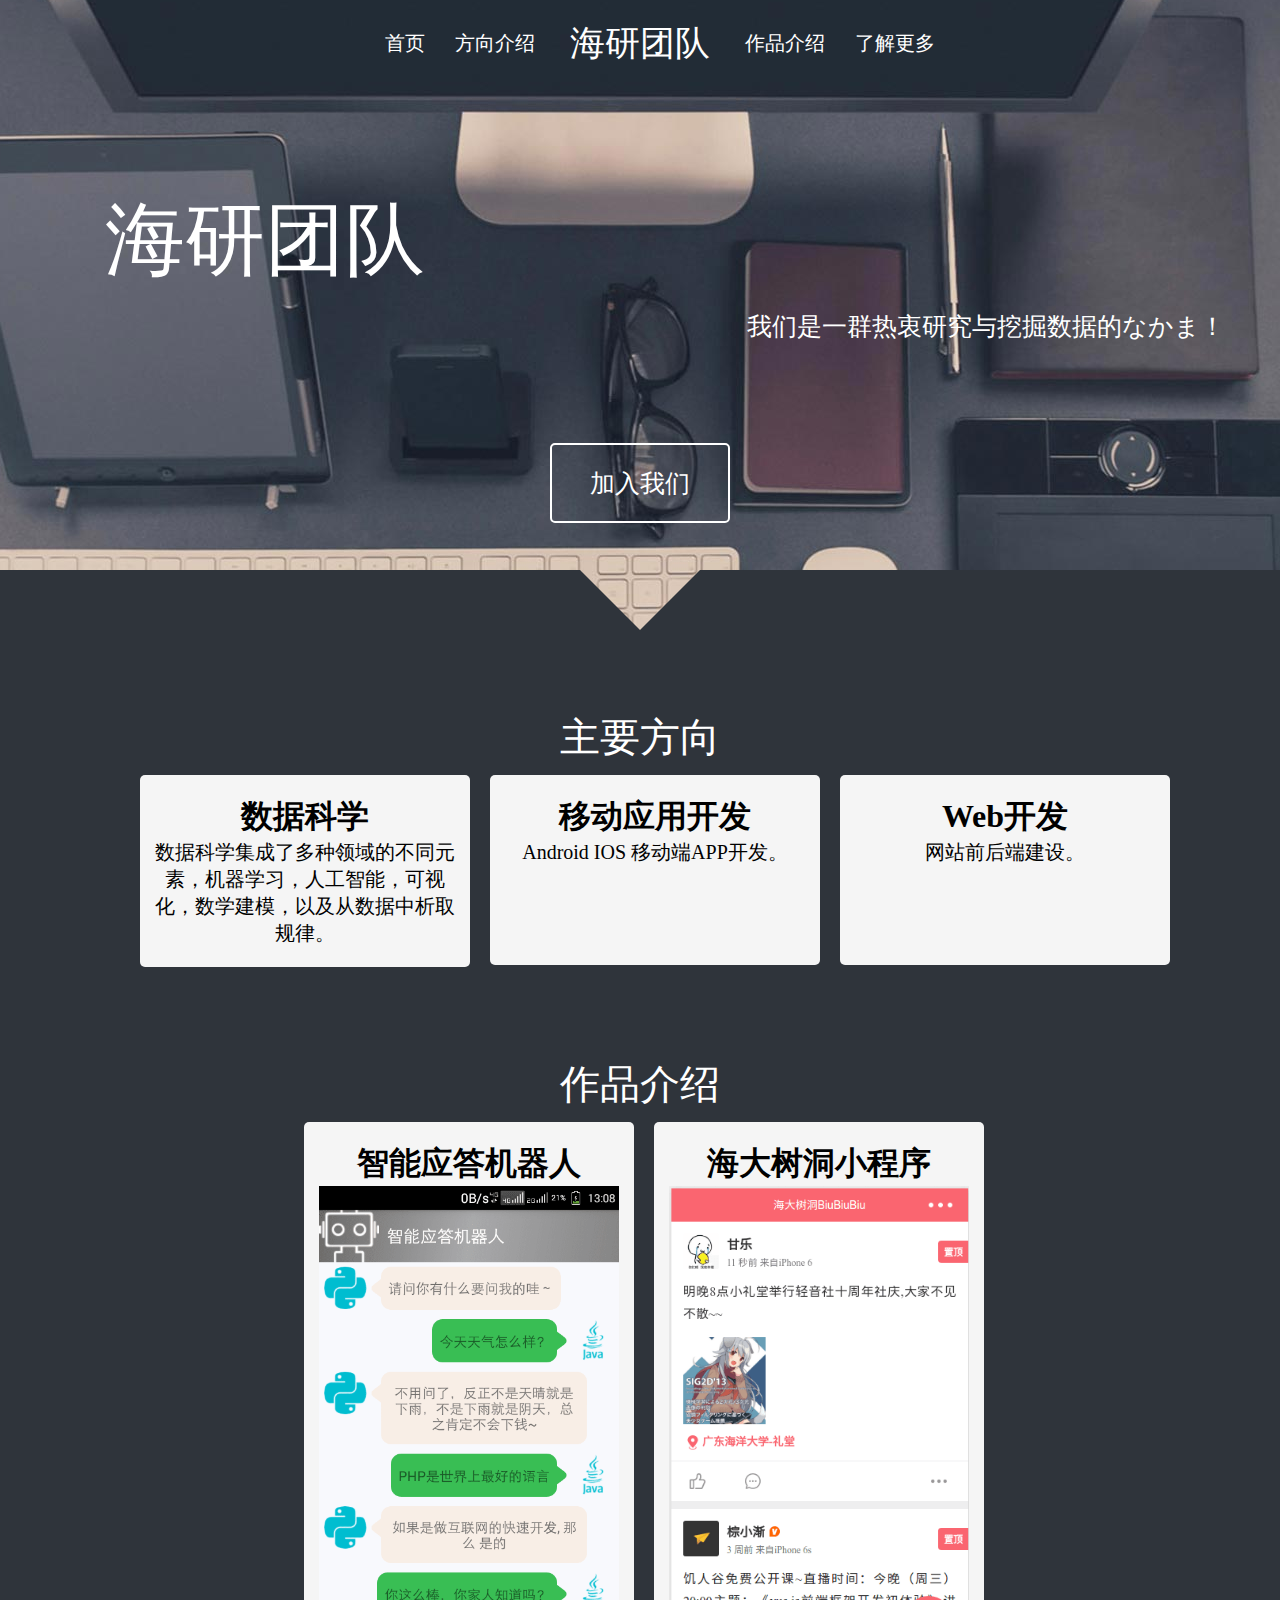
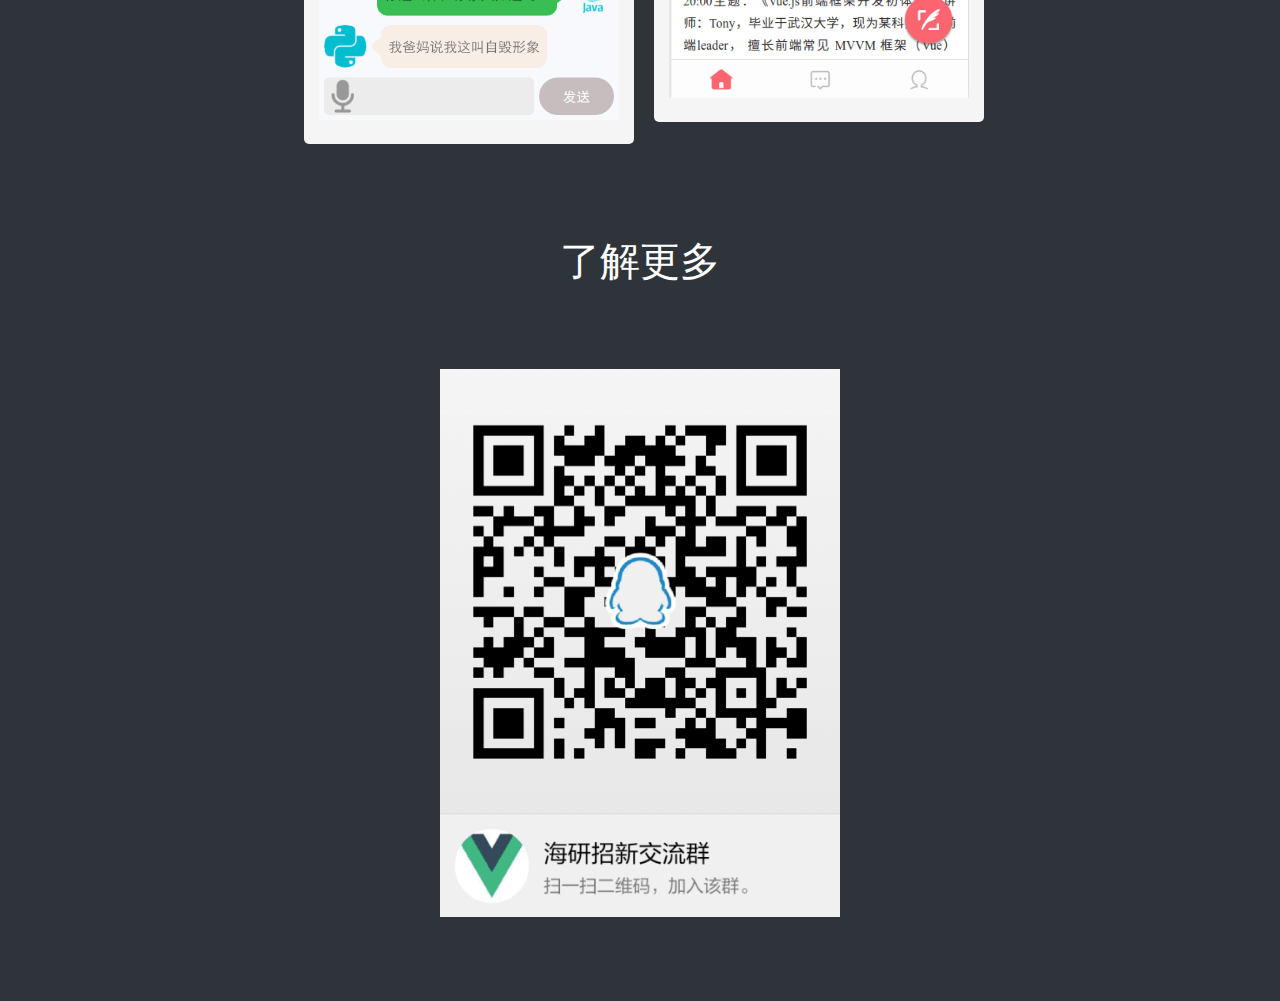
<file: new/index.html>
<!DOCTYPE html>
<html lang="en">

<head>
  <meta charset="UTF-8">
  <meta name="viewport" content="width=device-width, initial-scale=1.0">
  <meta http-equiv="X-UA-Compatible" content="ie=edge">
  <link type="text/css" rel="styleSheet" href="./style.css" />
  <link type="text/css" rel="styleSheet" href="./row.css" />
  <link type="text/css" rel="styleSheet" href="./mobile.css" />
  <title>海研</title>
</head>

<body>
  <div class="background">
    <nav class="navbar container">

      <input id="mobileBtn" type="checkbox">

      <div class="shade"></div>

      <label for="mobileBtn" class="icon-label" onclick="overflowHidden()">
        <div style="margin:10px 8px">
          <span class="icon-bar"></span>
          <span class="icon-bar"></span>
          <span class="icon-bar"></span>
        </div>
        <span class="icon-cancel"></span>
      </label>

      <div class="mobileNav fadeOutUp" id="mobileNav">
        <ul>
          <a href="#">
            <li onclick="mobileNavClick()">首页</li>
          </a>
          <a href="#area">
            <li onclick="mobileNavClick()">方向介绍</li>
          </a>
          <a href="#project">
            <li onclick="mobileNavClick()">作品介绍</li>
          </a>
          <a href="#join">
            <li onclick="mobileNavClick()">了解更多</li>
          </a>
        </ul>
      </div>

      <div class="nav-left">
        <a href="#area">
          <span>方向介绍</span>
        </a>
        <a href="#">
          <span>首页</span>
        </a>
      </div>

      <span class="title">海研团队</span>

      <div class="nav-right">
        <a href="#project">
          <span>作品介绍</span>
        </a>
        <a href="#join">
          <span>了解更多</span>
        </a>
      </div>
    </nav>
    <div class="container text-center">
      <div class="float-container">
        <div class="title">海研团队</div>
      </div>
      <div class="float-container">
        <p class="description">我们是一群热衷研究与挖掘数据的なかま！</p>
      </div>
      <a href="#join">
        <button class="join-us fadeInUp">
          加入我们
        </button>
      </a>
    </div>
  </div>

  <div class="research-area" id="area">
    <div class="triangle-bottom-left"></div>
    <div class="triangle-bottom-right"></div>

    <div class="black-bg">
      <div class="container text-center">

        <p class="research-area-title">主要方向</p>
        <div class="row">
          <div class="col-md-offset-1 col-md-3 plane fadeInUp" style="min-height:150px">
            <h1>数据科学</h1>
            <p>数据科学集成了多种领域的不同元素，机器学习，人工智能，可视化，数学建模，以及从数据中析取规律。</p>
          </div>
          <div class="col-md-3 plane fadeInUp" style="min-height:150px">
            <h1>移动应用开发</h1>
            <p>Android IOS 移动端APP开发。</p>
          </div>
          <div class="col-md-3 plane fadeInUp" style="min-height:150px">
            <h1>Web开发</h1>
            <p>网站前后端建设。</p>
          </div>

        </div>
      </div>
    </div>

  </div>

  <div class="black-bg" id="project">

    <div class="container text-center">

      <p class="research-area-title">作品介绍</p>

      <div class="row">
        <div class="col-md-offset-2-5 col-md-3 plane fadeInUp">
          <h1>智能应答机器人</h1>
          <img src="./image/robot.webp" />
        </div>
        <div class="col-md-3 plane fadeInUp">
          <h1>海大树洞小程序</h1>
          <img src="./image/treeHole.webp" />
        </div>
      </div>

    </div>

    <div class="black-bg" id="join">

      <div class="container text-center">
        <p class="research-area-title">了解更多</p>
        <img src="./image/qq.webp" class="qq-img fadeInUp">
      </div>
    </div>

</body>
<script>
  function mobileNavClick() {
    document.getElementById("mobileBtn").checked = false;
    document.getElementsByTagName("body")[0].style.overflowY = "scroll";
  }

  function overflowHidden() {
    let body = document.getElementsByTagName("body")[0];
    if (body.style.overflowY === "hidden") {
      body.style.overflowY = "scroll";
    } else {
      body.style.overflowY = "hidden";
    }
  }
</script>
<script>
  if(navigator.serviceWorker != null){
    navigator.serviceWorker.register('sw.js').then((registration) => {
      console.log(`registration events at scope: ${registration.scope}`)
    })
  }
</script>

</html>
</file>
<file: new/style.css>
*{
  margin: 0px;
  color: white;
}

img{
  width: 100%;
  height: auto;
}

.background{
  background-image: url(./image/bg.jpg);
  background-position:center;
  background-repeat:no-repeat;
  height: 680px;
  color: white;
}

.navbar{
  padding-top: 20px;
  overflow: hidden;
}

.nav-left{
  width: 41%;
  float: left;
  padding-top: 10px;
}

.nav-left span{
  list-style-type:none;
  float: right;
  margin-left: 30px;
  color: white;
  font-size: 20px;
  cursor:pointer;
}

.navbar .title{
  color: white;
  font-size: 35px;
  width: 18%;
  /* float: left; */
  margin: 0 auto;
  text-align:center;
}

.nav-right{
  width: 41%;
  float: right;
  padding-top: 10px;
}

.nav-right span{
  list-style-type:none;
  float: left;
  margin-right: 30px;
  color: white;
  font-size: 20px;
  cursor:pointer;
}

@media (max-width: 1024px) {
  .navbar .title{
    width: 140px;
    position: absolute;
    top: 15px;
    left: 50%;
    margin-left: -70px;
    /* right: auto; */
  }

  .nav-left{
    width: 45%;
    float: left;
    padding-top: 60px;
  }

  .nav-right{
    width: 50%;
    float: right;
    padding-top: 60px;
  }
}

@media (max-width: 500px) {
  .nav-left{
    display: none;
  }

  .nav-right{
    display: none;
  }
}

.text-center{
  margin: 0 auto;
  text-align:center;
}

.float-container{
  overflow: hidden;
}

.title{
  color: white;
  font-size: 80px;
  float: left;
  margin-top: 120px;
  margin-left: 50px;
}

@media (max-width: 500px) {
  .title{
    float: none;
    font-size: 50px;
    margin: 150px 0 0 0;
  }
}

.description{
  float: right;
  font-size: 25px;
  margin-top: 15px;
}

.join-us{
  margin-top: 100px;
  background: transparent; /*完全透明*/
  width: 180px;
  height: 80px;
  border-style:solid;
  border-width:2px;
  border-color:white;
  border-radius: 5px;
  font-size: 25px;
  color: white;
  outline:none;
  cursor:pointer;
}

.join-us:hover{
  background: rgba(255, 255, 255, 0.3);
}

.triangle-bottom-left {
  width: 50%;
  height: 50px;
  float: left;
  box-sizing: border-box;
  border-bottom: 60px solid #2f343b;
  border-right: 60px solid transparent;
}

.triangle-bottom-right {
  width: 50%;
  height: 50px;
  float: right;
  box-sizing: border-box;
  border-bottom: 60px solid #2f343b;
  border-left: 60px solid transparent;
}

.research-area{
  margin-top: -110px;
  overflow: hidden;
}

.research-area-title{
  font-size: 40px;
  margin-top: 80px;
}

.black-bg{
  background: #2f343b;
  overflow: hidden;
  width:100%;
}

.plane{
  background-color: whitesmoke;
  padding: 20px;
  color: black;
  margin: 10px;
  border-radius: 5px;
  min-height: 180px;
}

.plane h1{
  color: black;
}

.plane p{
  color:black;
  font-size: 20px;
}

.qq-img{
  width:400px;
  margin-top:80px;
  margin-bottom:80px;
}

@media (max-width: 768px) {
  .qq-img{
    width:100%;
    margin-left:auto;
    margin-right:auto;
  }
}

@keyframes fadeInUp {
  from {
    opacity: 0;
    transform: translate3d(0, 100%, 0);
  }

  to {
    opacity: 1;
    transform: none;
  }
}

.fadeInUp {
  animation-name: fadeInUp;
  animation-duration: 1.5s;
}
</file>
<file: new/row.css>
.container {
  padding-right: 15px;
  padding-left: 15px;
  margin-right: auto;
  margin-left: auto;
}
@media (min-width: 768px) {
  .container {
    width: 750px;
  }
}
@media (min-width: 992px) {
  .container {
    width: 970px;
  }
}
@media (min-width: 1200px) {
  .container {
    width: 1170px;
  }
}
.container-fluid {
  padding-right: 15px;
  padding-left: 15px;
  margin-right: auto;
  margin-left: auto;
}
.row {
  margin-right: -15px;
  margin-left: -15px;
}
.row-no-gutters {
  margin-right: 0;
  margin-left: 0;
}
.row-no-gutters [class*="col-"] {
  padding-right: 0;
  padding-left: 0;
}
.col-xs-1, .col-sm-1, .col-md-1, .col-lg-1, .col-xs-2, .col-sm-2, .col-md-2, .col-lg-2, .col-xs-3, .col-sm-3, .col-md-3, .col-lg-3, .col-xs-4, .col-sm-4, .col-md-4, .col-lg-4, .col-xs-5, .col-sm-5, .col-md-5, .col-lg-5, .col-xs-6, .col-sm-6, .col-md-6, .col-lg-6, .col-xs-7, .col-sm-7, .col-md-7, .col-lg-7, .col-xs-8, .col-sm-8, .col-md-8, .col-lg-8, .col-xs-9, .col-sm-9, .col-md-9, .col-lg-9, .col-xs-10, .col-sm-10, .col-md-10, .col-lg-10, .col-xs-11, .col-sm-11, .col-md-11, .col-lg-11, .col-xs-12, .col-sm-12, .col-md-12, .col-lg-12 {
  position: relative;
  min-height: 1px;
  padding-right: 15px;
  padding-left: 15px;
}
.col-xs-1, .col-xs-2, .col-xs-3, .col-xs-4, .col-xs-5, .col-xs-6, .col-xs-7, .col-xs-8, .col-xs-9, .col-xs-10, .col-xs-11, .col-xs-12 {
  float: left;
}
.col-xs-12 {
  width: 100%;
}
.col-xs-11 {
  width: 91.66666667%;
}
.col-xs-10 {
  width: 83.33333333%;
}
.col-xs-9 {
  width: 75%;
}
.col-xs-8 {
  width: 66.66666667%;
}
.col-xs-7 {
  width: 58.33333333%;
}
.col-xs-6 {
  width: 50%;
}
.col-xs-5 {
  width: 41.66666667%;
}
.col-xs-4 {
  width: 33.33333333%;
}
.col-xs-3 {
  width: 25%;
}
.col-xs-2 {
  width: 16.66666667%;
}
.col-xs-1 {
  width: 8.33333333%;
}
.col-xs-pull-12 {
  right: 100%;
}
.col-xs-pull-11 {
  right: 91.66666667%;
}
.col-xs-pull-10 {
  right: 83.33333333%;
}
.col-xs-pull-9 {
  right: 75%;
}
.col-xs-pull-8 {
  right: 66.66666667%;
}
.col-xs-pull-7 {
  right: 58.33333333%;
}
.col-xs-pull-6 {
  right: 50%;
}
.col-xs-pull-5 {
  right: 41.66666667%;
}
.col-xs-pull-4 {
  right: 33.33333333%;
}
.col-xs-pull-3 {
  right: 25%;
}
.col-xs-pull-2 {
  right: 16.66666667%;
}
.col-xs-pull-1 {
  right: 8.33333333%;
}
.col-xs-pull-0 {
  right: auto;
}
.col-xs-push-12 {
  left: 100%;
}
.col-xs-push-11 {
  left: 91.66666667%;
}
.col-xs-push-10 {
  left: 83.33333333%;
}
.col-xs-push-9 {
  left: 75%;
}
.col-xs-push-8 {
  left: 66.66666667%;
}
.col-xs-push-7 {
  left: 58.33333333%;
}
.col-xs-push-6 {
  left: 50%;
}
.col-xs-push-5 {
  left: 41.66666667%;
}
.col-xs-push-4 {
  left: 33.33333333%;
}
.col-xs-push-3 {
  left: 25%;
}
.col-xs-push-2 {
  left: 16.66666667%;
}
.col-xs-push-1 {
  left: 8.33333333%;
}
.col-xs-push-0 {
  left: auto;
}
.col-xs-offset-12 {
  margin-left: 100%;
}
.col-xs-offset-11 {
  margin-left: 91.66666667%;
}
.col-xs-offset-10 {
  margin-left: 83.33333333%;
}
.col-xs-offset-9 {
  margin-left: 75%;
}
.col-xs-offset-8 {
  margin-left: 66.66666667%;
}
.col-xs-offset-7 {
  margin-left: 58.33333333%;
}
.col-xs-offset-6 {
  margin-left: 50%;
}
.col-xs-offset-5 {
  margin-left: 41.66666667%;
}
.col-xs-offset-4 {
  margin-left: 33.33333333%;
}
.col-xs-offset-3 {
  margin-left: 25%;
}
.col-xs-offset-2 {
  margin-left: 16.66666667%;
}
.col-xs-offset-1 {
  margin-left: 8.33333333%;
}
.col-xs-offset-0 {
  margin-left: 0;
}
@media (min-width: 768px) {
  .col-sm-1, .col-sm-2, .col-sm-3, .col-sm-4, .col-sm-5, .col-sm-6, .col-sm-7, .col-sm-8, .col-sm-9, .col-sm-10, .col-sm-11, .col-sm-12 {
    float: left;
  }
  .col-sm-12 {
    width: 100%;
  }
  .col-sm-11 {
    width: 91.66666667%;
  }
  .col-sm-10 {
    width: 83.33333333%;
  }
  .col-sm-9 {
    width: 75%;
  }
  .col-sm-8 {
    width: 66.66666667%;
  }
  .col-sm-7 {
    width: 58.33333333%;
  }
  .col-sm-6 {
    width: 50%;
  }
  .col-sm-5 {
    width: 41.66666667%;
  }
  .col-sm-4 {
    width: 33.33333333%;
  }
  .col-sm-3 {
    width: 25%;
  }
  .col-sm-2 {
    width: 16.66666667%;
  }
  .col-sm-1 {
    width: 8.33333333%;
  }
  .col-sm-pull-12 {
    right: 100%;
  }
  .col-sm-pull-11 {
    right: 91.66666667%;
  }
  .col-sm-pull-10 {
    right: 83.33333333%;
  }
  .col-sm-pull-9 {
    right: 75%;
  }
  .col-sm-pull-8 {
    right: 66.66666667%;
  }
  .col-sm-pull-7 {
    right: 58.33333333%;
  }
  .col-sm-pull-6 {
    right: 50%;
  }
  .col-sm-pull-5 {
    right: 41.66666667%;
  }
  .col-sm-pull-4 {
    right: 33.33333333%;
  }
  .col-sm-pull-3 {
    right: 25%;
  }
  .col-sm-pull-2 {
    right: 16.66666667%;
  }
  .col-sm-pull-1 {
    right: 8.33333333%;
  }
  .col-sm-pull-0 {
    right: auto;
  }
  .col-sm-push-12 {
    left: 100%;
  }
  .col-sm-push-11 {
    left: 91.66666667%;
  }
  .col-sm-push-10 {
    left: 83.33333333%;
  }
  .col-sm-push-9 {
    left: 75%;
  }
  .col-sm-push-8 {
    left: 66.66666667%;
  }
  .col-sm-push-7 {
    left: 58.33333333%;
  }
  .col-sm-push-6 {
    left: 50%;
  }
  .col-sm-push-5 {
    left: 41.66666667%;
  }
  .col-sm-push-4 {
    left: 33.33333333%;
  }
  .col-sm-push-3 {
    left: 25%;
  }
  .col-sm-push-2 {
    left: 16.66666667%;
  }
  .col-sm-push-1 {
    left: 8.33333333%;
  }
  .col-sm-push-0 {
    left: auto;
  }
  .col-sm-offset-12 {
    margin-left: 100%;
  }
  .col-sm-offset-11 {
    margin-left: 91.66666667%;
  }
  .col-sm-offset-10 {
    margin-left: 83.33333333%;
  }
  .col-sm-offset-9 {
    margin-left: 75%;
  }
  .col-sm-offset-8 {
    margin-left: 66.66666667%;
  }
  .col-sm-offset-7 {
    margin-left: 58.33333333%;
  }
  .col-sm-offset-6 {
    margin-left: 50%;
  }
  .col-sm-offset-5 {
    margin-left: 41.66666667%;
  }
  .col-sm-offset-4 {
    margin-left: 33.33333333%;
  }
  .col-sm-offset-3 {
    margin-left: 25%;
  }
  .col-sm-offset-2 {
    margin-left: 16.66666667%;
  }
  .col-sm-offset-1 {
    margin-left: 8.33333333%;
  }
  .col-sm-offset-0 {
    margin-left: 0;
  }
}
@media (min-width: 992px) {
  .col-md-1, .col-md-2, .col-md-3, .col-md-4, .col-md-5, .col-md-6, .col-md-7, .col-md-8, .col-md-9, .col-md-10, .col-md-11, .col-md-12 {
    float: left;
  }
  .col-md-12 {
    width: 100%;
  }
  .col-md-11 {
    width: 91.66666667%;
  }
  .col-md-10 {
    width: 83.33333333%;
  }
  .col-md-9 {
    width: 75%;
  }
  .col-md-8 {
    width: 66.66666667%;
  }
  .col-md-7 {
    width: 58.33333333%;
  }
  .col-md-6 {
    width: 50%;
  }
  .col-md-5 {
    width: 41.66666667%;
  }
  .col-md-4 {
    width: 33.33333333%;
  }
  .col-md-3 {
    width: 25%;
  }
  .col-md-2 {
    width: 16.66666667%;
  }
  .col-md-1 {
    width: 8.33333333%;
  }
  .col-md-pull-12 {
    right: 100%;
  }
  .col-md-pull-11 {
    right: 91.66666667%;
  }
  .col-md-pull-10 {
    right: 83.33333333%;
  }
  .col-md-pull-9 {
    right: 75%;
  }
  .col-md-pull-8 {
    right: 66.66666667%;
  }
  .col-md-pull-7 {
    right: 58.33333333%;
  }
  .col-md-pull-6 {
    right: 50%;
  }
  .col-md-pull-5 {
    right: 41.66666667%;
  }
  .col-md-pull-4 {
    right: 33.33333333%;
  }
  .col-md-pull-3 {
    right: 25%;
  }
  .col-md-pull-2 {
    right: 16.66666667%;
  }
  .col-md-pull-1 {
    right: 8.33333333%;
  }
  .col-md-pull-0 {
    right: auto;
  }
  .col-md-push-12 {
    left: 100%;
  }
  .col-md-push-11 {
    left: 91.66666667%;
  }
  .col-md-push-10 {
    left: 83.33333333%;
  }
  .col-md-push-9 {
    left: 75%;
  }
  .col-md-push-8 {
    left: 66.66666667%;
  }
  .col-md-push-7 {
    left: 58.33333333%;
  }
  .col-md-push-6 {
    left: 50%;
  }
  .col-md-push-5 {
    left: 41.66666667%;
  }
  .col-md-push-4 {
    left: 33.33333333%;
  }
  .col-md-push-3 {
    left: 25%;
  }
  .col-md-push-2 {
    left: 16.66666667%;
  }
  .col-md-push-1 {
    left: 8.33333333%;
  }
  .col-md-push-0 {
    left: auto;
  }
  .col-md-offset-12 {
    margin-left: 100%;
  }
  .col-md-offset-11 {
    margin-left: 91.66666667%;
  }
  .col-md-offset-10 {
    margin-left: 83.33333333%;
  }
  .col-md-offset-9 {
    margin-left: 75%;
  }
  .col-md-offset-8 {
    margin-left: 66.66666667%;
  }
  .col-md-offset-7 {
    margin-left: 58.33333333%;
  }
  .col-md-offset-6 {
    margin-left: 50%;
  }
  .col-md-offset-5 {
    margin-left: 41.66666667%;
  }
  .col-md-offset-4 {
    margin-left: 33.33333333%;
  }
  .col-md-offset-3 {
    margin-left: 25%;
  }
  .col-md-offset-2-5 {
    margin-left: 22%;
  }
  .col-md-offset-2 {
    margin-left: 16.66666667%;
  }
  .col-md-offset-1 {
    margin-left: 8.33333333%;
  }
  .col-md-offset-0 {
    margin-left: 0;
  }
}
@media (min-width: 1200px) {
  .col-lg-1, .col-lg-2, .col-lg-3, .col-lg-4, .col-lg-5, .col-lg-6, .col-lg-7, .col-lg-8, .col-lg-9, .col-lg-10, .col-lg-11, .col-lg-12 {
    float: left;
  }
  .col-lg-12 {
    width: 100%;
  }
  .col-lg-11 {
    width: 91.66666667%;
  }
  .col-lg-10 {
    width: 83.33333333%;
  }
  .col-lg-9 {
    width: 75%;
  }
  .col-lg-8 {
    width: 66.66666667%;
  }
  .col-lg-7 {
    width: 58.33333333%;
  }
  .col-lg-6 {
    width: 50%;
  }
  .col-lg-5 {
    width: 41.66666667%;
  }
  .col-lg-4 {
    width: 33.33333333%;
  }
  .col-lg-3 {
    width: 25%;
  }
  .col-lg-2 {
    width: 16.66666667%;
  }
  .col-lg-1 {
    width: 8.33333333%;
  }
  .col-lg-pull-12 {
    right: 100%;
  }
  .col-lg-pull-11 {
    right: 91.66666667%;
  }
  .col-lg-pull-10 {
    right: 83.33333333%;
  }
  .col-lg-pull-9 {
    right: 75%;
  }
  .col-lg-pull-8 {
    right: 66.66666667%;
  }
  .col-lg-pull-7 {
    right: 58.33333333%;
  }
  .col-lg-pull-6 {
    right: 50%;
  }
  .col-lg-pull-5 {
    right: 41.66666667%;
  }
  .col-lg-pull-4 {
    right: 33.33333333%;
  }
  .col-lg-pull-3 {
    right: 25%;
  }
  .col-lg-pull-2 {
    right: 16.66666667%;
  }
  .col-lg-pull-1 {
    right: 8.33333333%;
  }
  .col-lg-pull-0 {
    right: auto;
  }
  .col-lg-push-12 {
    left: 100%;
  }
  .col-lg-push-11 {
    left: 91.66666667%;
  }
  .col-lg-push-10 {
    left: 83.33333333%;
  }
  .col-lg-push-9 {
    left: 75%;
  }
  .col-lg-push-8 {
    left: 66.66666667%;
  }
  .col-lg-push-7 {
    left: 58.33333333%;
  }
  .col-lg-push-6 {
    left: 50%;
  }
  .col-lg-push-5 {
    left: 41.66666667%;
  }
  .col-lg-push-4 {
    left: 33.33333333%;
  }
  .col-lg-push-3 {
    left: 25%;
  }
  .col-lg-push-2 {
    left: 16.66666667%;
  }
  .col-lg-push-1 {
    left: 8.33333333%;
  }
  .col-lg-push-0 {
    left: auto;
  }
  .col-lg-offset-12 {
    margin-left: 100%;
  }
  .col-lg-offset-11 {
    margin-left: 91.66666667%;
  }
  .col-lg-offset-10 {
    margin-left: 83.33333333%;
  }
  .col-lg-offset-9 {
    margin-left: 75%;
  }
  .col-lg-offset-8 {
    margin-left: 66.66666667%;
  }
  .col-lg-offset-7 {
    margin-left: 58.33333333%;
  }
  .col-lg-offset-6 {
    margin-left: 50%;
  }
  .col-lg-offset-5 {
    margin-left: 41.66666667%;
  }
  .col-lg-offset-4 {
    margin-left: 33.33333333%;
  }
  .col-lg-offset-3 {
    margin-left: 25%;
  }
  .col-lg-offset-2 {
    margin-left: 16.66666667%;
  }
  .col-lg-offset-1 {
    margin-left: 8.33333333%;
  }
  .col-lg-offset-0 {
    margin-left: 0;
  }
}
</file>
<file: new/mobile.css>
a{
  color: #636972;
}

a:link {
  text-decoration: none;
  cursor: pointer;
  color: #636972;
}

a:link {
  text-decoration: none;
  cursor: pointer;
  color: #636972;
}

a:visited {
  cursor: pointer;
  color: #636972;
}

a:active {
  cursor: pointer;
  color: #636972;
}

a:hover {
  cursor: pointer;
  color: #636972;
}

li{
  color: #636972;
}

#mobileBtn {
  display: none;
}

#mobileBtn:checked~label {
  position: static;
}

#mobileBtn:checked~label .icon-cancel {
  display: block;
}

#mobileBtn:checked~label .icon-bar {
  display: none;
}

#mobileBtn:checked~.shade {
  position: fixed;
  left: 0;
  top: 0;
  width: 100%;
  height: 100%;
  z-index: 100;
  background: rgba(0, 0, 0, 0.5);
  display: block;
}

@keyframes fadeInDown {
  from {
    opacity: 0;
    transform: translate3d(0, -100%, 0);
  }

  to {
    opacity: 1;
    transform: none;
  }
}

#mobileBtn:checked~.mobileNav {
  display: block;
  animation-name: fadeInDown;
  animation-duration: 0.4s;
}

.mobileNav {
  display: none;
  position: fixed;
  top: 0;
  left: 0;
  width: 100%;
  z-index: 101;
  background: #FAFAFA;
}

.mobileNav ul {
  margin-top: 35px;
  margin-bottom: 0px;
}

.mobileNav li {
  font-size: 20px;
  width: 80%;
  padding: 15px;
  list-style: none;
  border-bottom: solid 1px #eee;
}

.shade {
  display: none;
}

.icon-bar {
  display: none;
  width: 22px;
  height: 3px;
  border-radius: 1px;
  margin: 5px;
  background-color: #636972;
}

@media (max-width: 500px) {
  .icon-bar {
    display: block;
  }
}

.icon-cancel {
  display: none;
  z-index: 104;
  position: fixed;
  top: 25px;
  left:25px;
  margin: 5px;
  width: 20px;
  height: 3px;
  background: #636972;
  line-height: 0;
  font-size: 0;
  vertical-align: middle;
  -webkit-transform: rotate(45deg);
}

.icon-cancel:after {
  content: '/';
  display: block;
  width: 20px;
  height: 3px;
  background: #636972;
  -webkit-transform: rotate(-90deg);
}

.icon-label {
  display: none;
  z-index: 101;
  position: fixed;
  top: 15px;
  width: 50px;
  height: 40px;
  background: #eee;
  border-radius: 3px;
}

@media (max-width: 500px) {
  .icon-label {
    display: block;
  }
}

@keyframes fadeOutUp {
  from {
    opacity: 1;
  }

  to {
    opacity: 0;
    transform: translate3d(0, -100%, 0);
  }
}

.fadeOutUp {
  animation-name: fadeOutUp;
  animation-duration: 1.5s;
}
</file>
